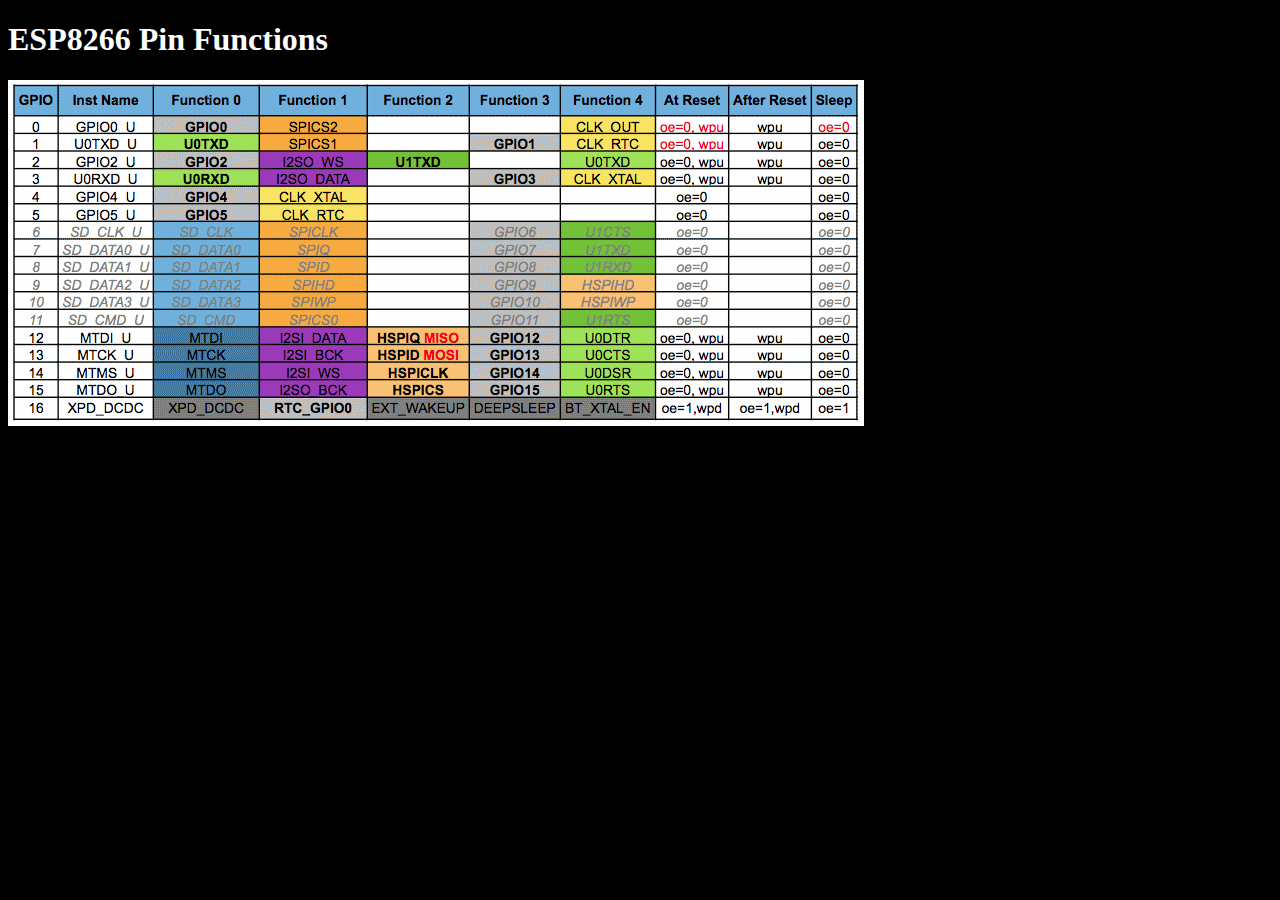
<file: FSBrowser2/data/index.htm>
<!DOCTYPE html>
<html>
<head>
  <meta http-equiv="Content-type" content="text/html; charset=utf-8">
  <title>ESP Index</title>
  <style>
    body {
      background-color:black;
      color:white;
    }
  </style>
  <script type="text/javascript">
    function onBodyLoad(){
      console.log("we are loaded!!");
    }
  </script>
</head>
<body id="index" onload="onBodyLoad()">
  <h1>ESP8266 Pin Functions</h1>
<img src="pins.png" />
</body>
</html>
</file>
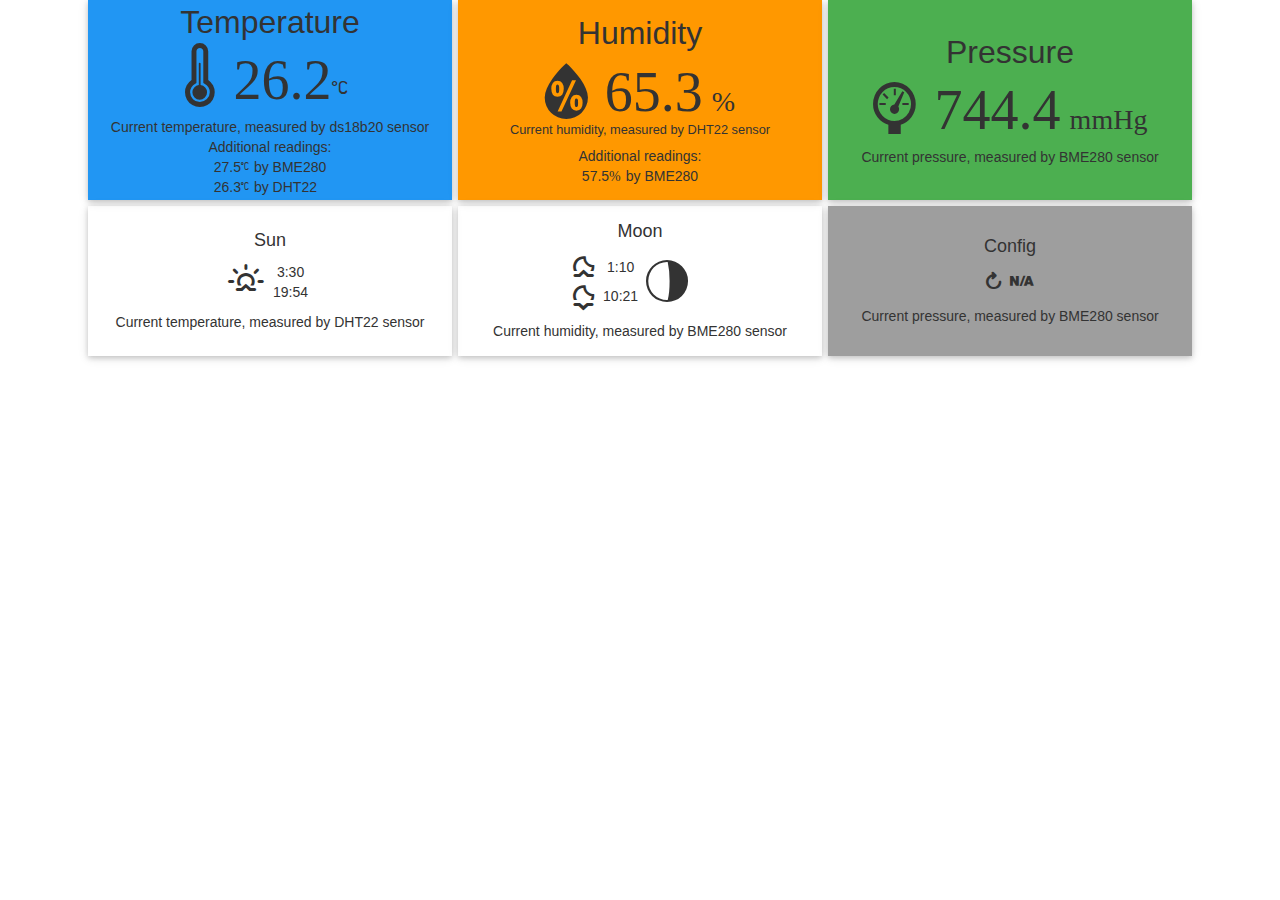
<file: Webserver_SPIFFS_test/data/index.html>
<!DOCTYPE html>
<html>
    <head>
        <title>WeatherStation</title>
        <meta charset="utf-8">
        <meta name="viewport" content="width=device-width, initial-scale=1, maximum-scale=1"/>
        <link rel="stylesheet" href="css/bootstrap.min.css">
        <link rel="stylesheet" href="css/responsive-tiles.css?1221">
        <link rel="stylesheet" href="css/weather-icons.min.css?aaa1121">
        <script>
        function replacePlaceholders()
        {
            document.getElementById('BMP').innerHTML="744.4";
            document.getElementById('BMT').innerHTML="27.5";
            document.getElementById('BMH').innerHTML="57.5";
            document.getElementById('Temp').innerHTML="26.3";
            document.getElementById('Hum').innerHTML="65.3";
            document.getElementById('OW1').innerHTML="26.2";
            document.getElementById('OBJ').innerHTML="-5.1";
            document.getElementById('AMB').innerHTML="27.6";
            document.getElementById('RT').innerHTML="112332";
        }
        </script>
    </head>
    <body onload="replacePlaceholders()">
        <div class="container">
          <section class="cms-boxes">
            <div class="container-fluid">
            
              <div class="row">
              
                <div class="col-md-4 cms-boxes-outer">
                  <div class="cms-boxes-items cms-temp">
                    <div class="boxes-align">
                      <div class="small-box">
                        <h2>Temperature</h2>
                        <i class="wi wi-thermometer wi-4x">&nbsp;</i><i class="wi wi-4x" id="OW1">24</i><i class="wi wi-celsius wi-2x">&nbsp;</i>
                        <p>Current temperature, measured by ds18b20 sensor</p>
                        Additional readings:
                        <table class="tcenter"  cellspacing="0" border="0" cellpadding="0" align="center">
                        <tr><td><span id="BMT">24.1</span><i class="wi wi-celsius">&nbsp;</i></td><td class="tdcomment">by BME280</td>
                        </tr>
                        <tr><td><span id="Temp">25.2</span><i class="wi wi-celsius">&nbsp;</i></</td><td class="tdcomment">by DHT22</td>
                        </tr>
                        </table>
                      </div>
                    </div>
                  </div>
                </div>
                <div class="col-md-4 cms-boxes-outer">
                  <div class="cms-boxes-items cms-humidity">
                    <div class="boxes-align">
                      <div class="small-box">
                        <h2>Humidity</h2>
                        <i class="wi wi-humidity wi-4x">&nbsp;</i><i class="wi wi-4x" id="Hum">59.2</i><i class="wi wi-2x">&nbsp;%</i>
                        <h6><small>Current humidity, measured by DHT22 sensor</small></h6>
                        Additional readings:
                        <table class="tcenter"  cellspacing="0" border="0" cellpadding="0" align="center">
                        <tr><td><span id="BMH">54.1</span><i class="wi">%&nbsp;</i></td><td class="tdcomment">by BME280</td>
                        </tr>
                        </table>
                      </div>
                    </div>
                  </div>
                </div>
                <div class="col-md-4 cms-boxes-outer">
                  <div class="cms-boxes-items cms-pressure">
                    <div class="boxes-align">
                      <div class="small-box">
                        <h2>Pressure</h2>
                        <i class="wi wi-barometer wi-4x">&nbsp;</i><i class="wi wi-4x" id="BMP">744</i><i class="wi wi-2x">&nbsp;mmHg</i>
                        <p>Current pressure, measured by BME280 sensor</p>
                      </div>
                    </div>
                  </div>
                </div>
              
              </div>
              
              <div class="row">
                <div class="col-md-4 cms-boxes-outersmall">
                  <div class="cms-boxes-items cms-astro">
                    <div class="boxes-align">
                      <div class="small-box">
                        <h2>Sun</h2>
                        <table class="tcenter"  cellspacing="0" border="0" cellpadding="0" align="center">
                        <tr><td rowspan=2>
                            <i class="wi wi-sunrise wi-2x">&nbsp;</i>
                        </td>
                        <td>3:30&nbsp;</td><td class="tdcomment"></td>
                        </tr>
                        <tr><td>19:54&nbsp;</i></</td><td class="tdcomment"></td>
                        </tr>
                        </table>
                        <p>Current temperature, measured by DHT22 sensor</p>
                        
                      </div>
                    </div>
                  </div>
                </div>
                <div class="col-md-4 cms-boxes-outersmall">
                  <div class="cms-boxes-items cms-moon">
                    <div class="boxes-align">
                      <div class="small-box">
                        <h2>Moon</h2>
                        <table class="tcenter"  cellspacing="0" border="0" cellpadding="0" align="center">
                        <tr><td><i class="wi wi-moonrise wi-2x">&nbsp;</i></td>
                        <td>1:10&nbsp;</td>
                        <td rowspan=2>&nbsp;<i class="wi wi-moon-alt-waning-gibbous-6 wi-4x">&nbsp;</i></td>
                        </tr>
                        <tr><td><i class="wi wi-moonset wi-2x">&nbsp;</i></td>
                        <td>10:21&nbsp;</td>
                        </tr>
                        </table>
                        <p>Current humidity, measured by BME280 sensor</p>
                      </div>
                    </div>
                  </div>
                </div>
                <div class="col-md-4 cms-boxes-outersmall">
                  <div class="cms-boxes-items cms-misc">
                    <div class="boxes-align">
                      <div class="small-box">
                        <h2>Config</h2>
                        <i class="wi wi-refresh wi-2x">&nbsp;<span class="wi wi-na normal-color"></span></i>
                        <p>Current pressure, measured by BME280 sensor</p>
                      </div>
                    </div>
                  </div>
                </div>
                            


              </div>
            </div>
          </section>
        </div>
    </body>
 </html>
</file>
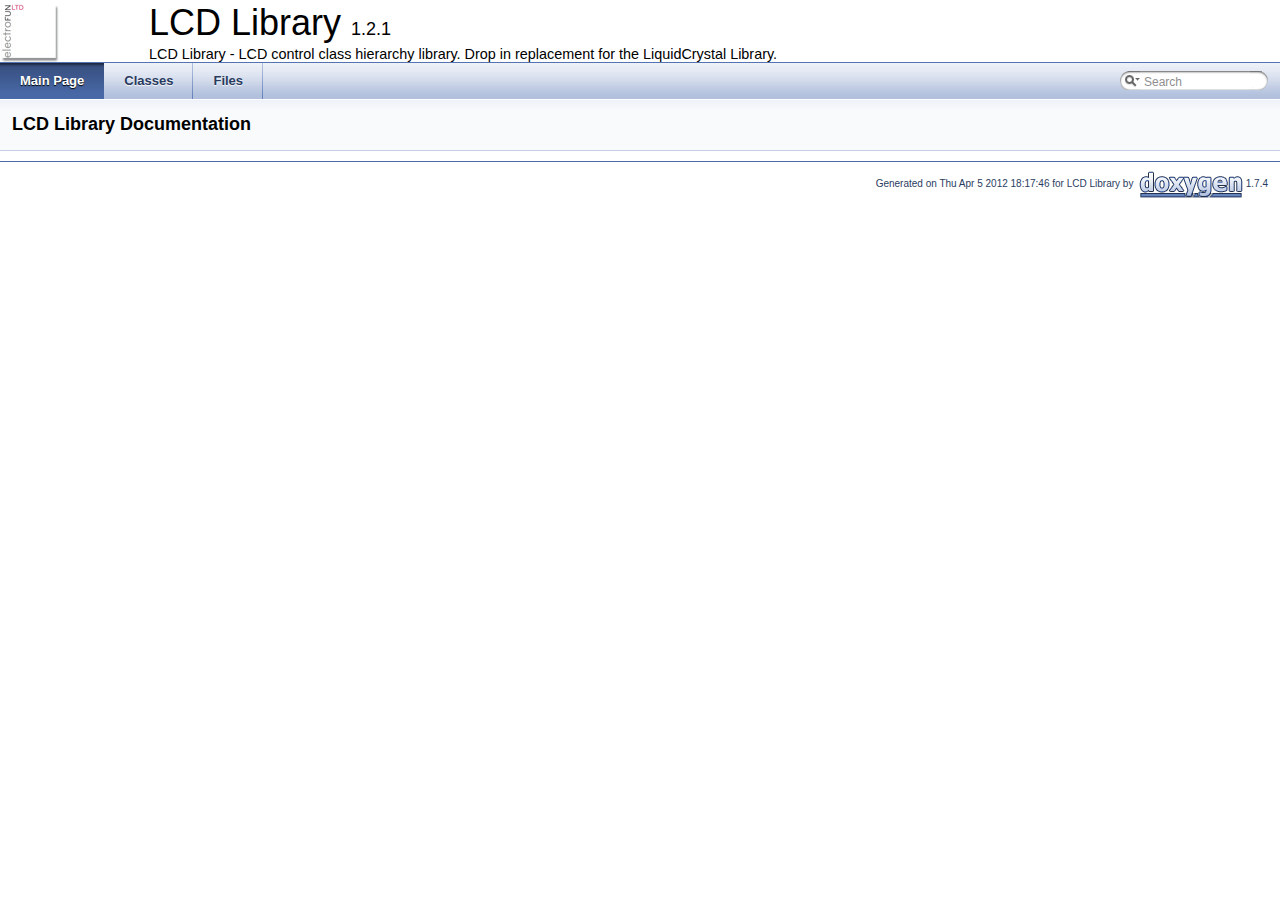
<file: libraries/LiquidCrystal/docs/html/index.html>
<!DOCTYPE html PUBLIC "-//W3C//DTD XHTML 1.0 Transitional//EN" "http://www.w3.org/TR/xhtml1/DTD/xhtml1-transitional.dtd">
<html xmlns="http://www.w3.org/1999/xhtml">
<head>
<meta http-equiv="Content-Type" content="text/xhtml;charset=UTF-8"/>
<title>LCD Library: Main Page</title>
<link href="tabs.css" rel="stylesheet" type="text/css"/>
<link href="search/search.css" rel="stylesheet" type="text/css"/>
<script type="text/javascript" src="search/search.js"></script>
<link href="doxygen.css" rel="stylesheet" type="text/css"/>
</head>
<body onload='searchBox.OnSelectItem(0);'>
<!-- Generated by Doxygen 1.7.4 -->
<script type="text/javascript"><!--
var searchBox = new SearchBox("searchBox", "search",false,'Search');
--></script>
<div id="top">
<div id="titlearea">
<table cellspacing="0" cellpadding="0">
 <tbody>
 <tr style="height: 56px;">
  <td id="projectlogo"><img alt="Logo" src="logoGoogle.jpg"/></td>
  <td style="padding-left: 0.5em;">
   <div id="projectname">LCD Library&#160;<span id="projectnumber">1.2.1</span></div>
   <div id="projectbrief">LCD Library - LCD control class hierarchy library. Drop in replacement for the LiquidCrystal Library.</div>
  </td>
 </tr>
 </tbody>
</table>
</div>
  <div id="navrow1" class="tabs">
    <ul class="tablist">
      <li class="current"><a href="index.html"><span>Main&#160;Page</span></a></li>
      <li><a href="annotated.html"><span>Classes</span></a></li>
      <li><a href="files.html"><span>Files</span></a></li>
      <li id="searchli">
        <div id="MSearchBox" class="MSearchBoxInactive">
        <span class="left">
          <img id="MSearchSelect" src="search/mag_sel.png"
               onmouseover="return searchBox.OnSearchSelectShow()"
               onmouseout="return searchBox.OnSearchSelectHide()"
               alt=""/>
          <input type="text" id="MSearchField" value="Search" accesskey="S"
               onfocus="searchBox.OnSearchFieldFocus(true)" 
               onblur="searchBox.OnSearchFieldFocus(false)" 
               onkeyup="searchBox.OnSearchFieldChange(event)"/>
          </span><span class="right">
            <a id="MSearchClose" href="javascript:searchBox.CloseResultsWindow()"><img id="MSearchCloseImg" border="0" src="search/close.png" alt=""/></a>
          </span>
        </div>
      </li>
    </ul>
  </div>
</div>
<div class="header">
  <div class="headertitle">
<div class="title">LCD Library Documentation</div>  </div>
</div>
<div class="contents">
</div>
<!-- window showing the filter options -->
<div id="MSearchSelectWindow"
     onmouseover="return searchBox.OnSearchSelectShow()"
     onmouseout="return searchBox.OnSearchSelectHide()"
     onkeydown="return searchBox.OnSearchSelectKey(event)">
<a class="SelectItem" href="javascript:void(0)" onclick="searchBox.OnSelectItem(0)"><span class="SelectionMark">&#160;</span>All</a><a class="SelectItem" href="javascript:void(0)" onclick="searchBox.OnSelectItem(1)"><span class="SelectionMark">&#160;</span>Classes</a><a class="SelectItem" href="javascript:void(0)" onclick="searchBox.OnSelectItem(2)"><span class="SelectionMark">&#160;</span>Files</a><a class="SelectItem" href="javascript:void(0)" onclick="searchBox.OnSelectItem(3)"><span class="SelectionMark">&#160;</span>Functions</a><a class="SelectItem" href="javascript:void(0)" onclick="searchBox.OnSelectItem(4)"><span class="SelectionMark">&#160;</span>Variables</a><a class="SelectItem" href="javascript:void(0)" onclick="searchBox.OnSelectItem(5)"><span class="SelectionMark">&#160;</span>Typedefs</a><a class="SelectItem" href="javascript:void(0)" onclick="searchBox.OnSelectItem(6)"><span class="SelectionMark">&#160;</span>Enumerations</a><a class="SelectItem" href="javascript:void(0)" onclick="searchBox.OnSelectItem(7)"><span class="SelectionMark">&#160;</span>Enumerator</a><a class="SelectItem" href="javascript:void(0)" onclick="searchBox.OnSelectItem(8)"><span class="SelectionMark">&#160;</span>Defines</a></div>

<!-- iframe showing the search results (closed by default) -->
<div id="MSearchResultsWindow">
<iframe src="javascript:void(0)" frameborder="0" 
        name="MSearchResults" id="MSearchResults">
</iframe>
</div>

<hr class="footer"/><address class="footer"><small>Generated on Thu Apr 5 2012 18:17:46 for LCD Library by&#160;
<a href="http://www.doxygen.org/index.html">
<img class="footer" src="doxygen.png" alt="doxygen"/></a> 1.7.4 </small></address>
</body>
</html>
</file>
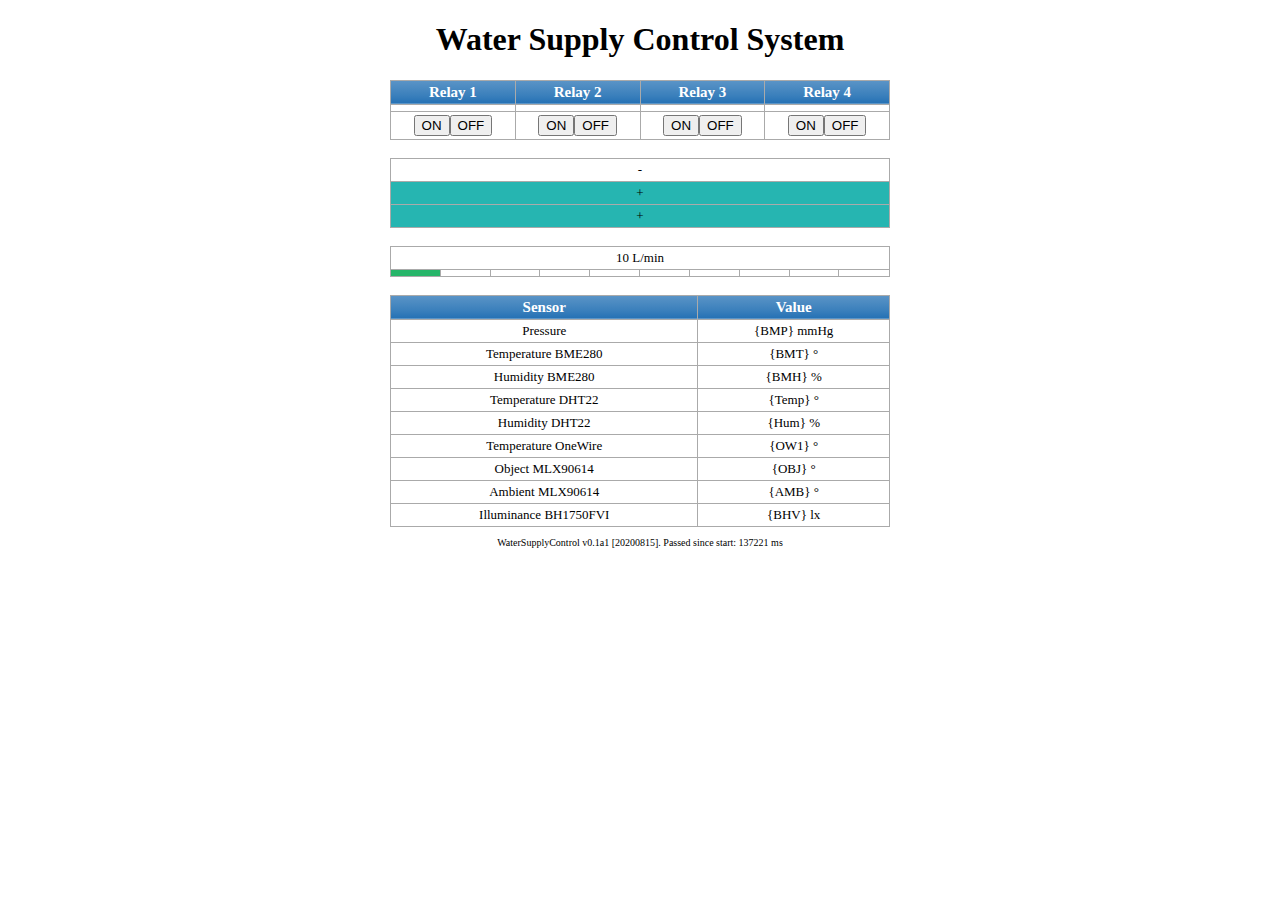
<file: WaterSupplyControl_alpha/relay.html>
<!DOCTYPE html><html><head>
<meta name="viewport" content="width=device-width, initial-scale=1">
<title>Water Supply Control System</title>
<style>table {  width: 100%;  max-width: 500px;  border: 1px solid #1C6EA4;  text-align: center;  border-collapse: collapse;  margin-left:auto;   margin-right:auto; }
table td, table th {  border: 1px solid #AAAAAA;  padding: 3px 2px; }table thead {  background: #2672B5;  background: -moz-linear-gradient(top, #5c95c7 0%, #3b80bc 66%, #2672B5 100%);   background: -webkit-linear-gradient(top, #5c95c7 0%, #3b80bc 66%, #2672B5 100%);   background: linear-gradient(to bottom, #5c95c7 0%, #3b80bc 66%, #2672B5 100%);  border-bottom: 1px solid #000000;  font-size: 15px;  font-weight: bold;  color: #FFFFFF; }table tbody td {  font-size: 13px; }.footer { font-size:10px }
</style>

<script>    
    window.setInterval("update()", 10000);    
    function update(){      
        var xhr=new XMLHttpRequest();      
        xhr.open("GET", "/json", true);
        xhr.onreadystatechange = function () {
            if (xhr.readyState != XMLHttpRequest.DONE || xhr.status != 200) return;        
            var getData = JSON.parse(xhr.responseText);        
            document.getElementById('RT').innerHTML=getData.RT;      
        };      
        xhr.send();    
    }  
    function relaysend(relaynum, status) {
        document.getElementById('relay'+relaynum).innerHTML=status;
        document.getElementById('relay'+relaynum).style.backgroundColor = (status == 'on'? '#26b569' :'#b5262b');
    }

    function waterflowdraw(waterflow) {
            
        document.getElementById('WFval').innerHTML=waterflow;
        var calcWF=waterflow/100*10;
        for (var i=1; i <= calcWF; i++) {
            document.getElementById('WF'+i).style.backgroundColor = '#26b569';    
        }
        for (var i=calcWF+1; i <= 10; i++) {
            document.getElementById('WF'+i).style.backgroundColor = '';    
        }
    }
    
</script>
</head>

<body style="text-align:center" onload="waterflowdraw(10)">
<h1>Water Supply Control System</h1>



<table>
    <thead>    
        <tr>
        <th>Relay 1</th><th>Relay 2</th><th>Relay 3</th><th>Relay 4</th>
        </tr>
    </thead>
    <tbody>      
      <tr>
        <td id="relay1"></td>
        <td id="relay2"></td>
        <td id="relay3"></td>
        <td id="relay4"></td>
      </tr>      
      <tr>
        <td><button onclick="relaysend(1,'on');">ON</button><button onclick="relaysend(1,'off');">OFF</button></td>
        <td><button onclick="relaysend(2,'on');">ON</button><button onclick="relaysend(2,'off');">OFF</button></td>
        <td><button onclick="relaysend(3,'on');">ON</button><button onclick="relaysend(3,'off');">OFF</button></td>
        <td><button onclick="relaysend(4,'on');">ON</button><button onclick="relaysend(4,'off');">OFF</button></td>
    </tbody>
</table>

<br>

<table>
    <tbody>      
      <tr>
        <td id="WS3">-</td>
      </tr>      
      <tr>
        <td id="WS2" style="background-color:#26b5b1">+</td>
      </tr>      
      <tr>
        <td id="WS1" style="background-color:#26b5b1">+</td>
      </tr>      
    </tbody>
</table>

<br>

<table>
    <tbody>      
      <tr>
        <td colspan=10><span id="WFval">10</span> L/min</td>
      </tr>
      <tr>
        <td id="WF1"></td>
        <td id="WF2"></td>
        <td id="WF3"></td>
        <td id="WF4"></td>
        <td id="WF5"></td>
        <td id="WF6"></td>
        <td id="WF7"></td>
        <td id="WF8"></td>
        <td id="WF9"></td>
        <td id="WF10"></td>
      </tr>      
    </tbody>
</table>

<br>

<table>
    <thead>    
        <tr><th>Sensor</th><th>Value</th></tr>
    </thead>
    <tbody>      
      <tr><td>Pressure</td><td><span id='BMP'>{BMP}</span> mmHg</td></tr>      
      <tr><td>Temperature BME280</td><td><span id='BMT'>{BMT}</span> &deg;</td></tr>      
      <tr><td>Humidity BME280</td><td><span id='BMH'>{BMH}</span> %</td></tr>
      <tr><td>Temperature DHT22</td><td><span id='Temp'>{Temp}</span> &deg;</td></tr>
      <tr><td>Humidity DHT22</td><td><span id='Hum'>{Hum}</span> %</td></tr>
      <tr><td>Temperature OneWire</td><td><span id='OW1'>{OW1}</span> &deg;</td></tr>
      <tr><td>Object MLX90614</td><td><span id='OBJ'>{OBJ}</span> &deg;</td></tr>
      <tr><td>Ambient MLX90614</td><td><span id='AMB'>{AMB}</span> &deg;</td></tr>
      <tr><td>Illuminance BH1750FVI</td><td><span id='BHV'>{BHV}</span> lx</td></tr>
    </tbody>
</table>


<p class='footer'>WaterSupplyControl v0.1a1 [20200815]. Passed since start: <span class='footer'><span id='RT'>137221</span> ms</p>
</body>
</html>
</file>
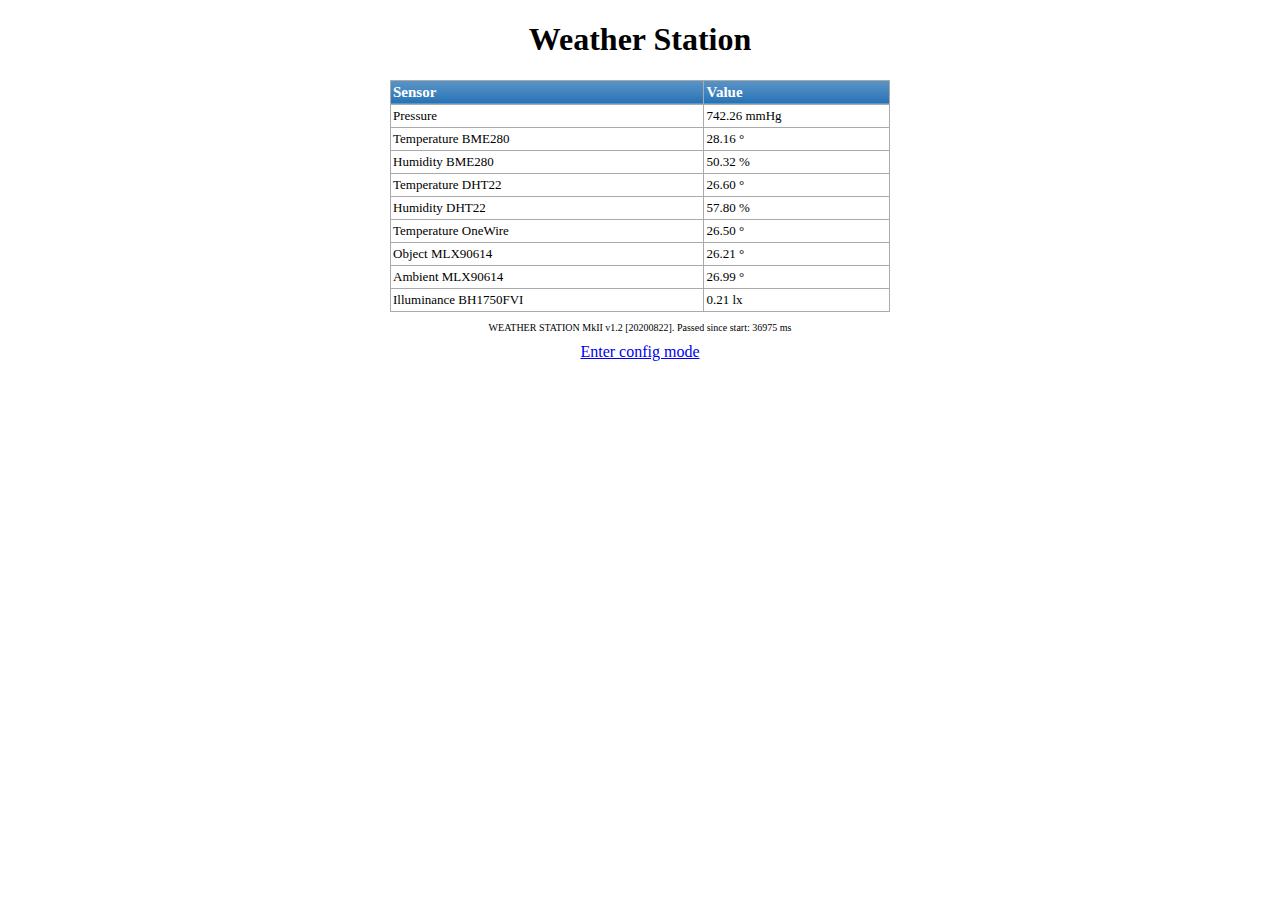
<file: WeatherStation2_webserver/main.html>
<!DOCTYPE html><html><head><meta name="viewport" content="width=device-width, initial-scale=1"><title>Weather Station</title>
<style>
table {  width: 100%;  max-width: 500px;  border: 1px solid #1C6EA4;  text-align: left;  border-collapse: collapse;  margin-left:auto;   margin-right:auto; }
table td, table th {  border: 1px solid #AAAAAA;  padding: 3px 2px; }table thead {  background: #2672B5;  background: -moz-linear-gradient(top, #5c95c7 0%, #3b80bc 66%, #2672B5 100%);   background: -webkit-linear-gradient(top, #5c95c7 0%, #3b80bc 66%, #2672B5 100%);   background: linear-gradient(to bottom, #5c95c7 0%, #3b80bc 66%, #2672B5 100%);  border-bottom: 1px solid #000000;  font-size: 15px;  font-weight: bold;  color: #FFFFFF; }table tbody td {  font-size: 13px; }.footer { font-size:10px }
</style>
<script>    
    window.setInterval("update()", 10000);    
    function update(){      
        var xhr=new XMLHttpRequest();      
        xhr.open("GET", "/json", true);      
        xhr.onreadystatechange = function () {        
            if (xhr.readyState != XMLHttpRequest.DONE || xhr.status != 200) 
                return;        
            var getData = JSON.parse(xhr.responseText);        
            document.getElementById('BMP').innerHTML=getData.BMP;        
            document.getElementById('BMT').innerHTML=getData.BMT;        
            document.getElementById('BMH').innerHTML=getData.BMH;        
            document.getElementById('Temp').innerHTML=getData.Temp;        
            document.getElementById('Hum').innerHTML=getData.Hum;        
            document.getElementById('OW1').innerHTML=getData.OW1;        
            document.getElementById('OBJ').innerHTML=getData.OBJ;        
            document.getElementById('AMB').innerHTML=getData.AMB;        
            document.getElementById('BHV').innerHTML=getData.BHV;        
            document.getElementById('RT').innerHTML=getData.RT;      
        };      
        xhr.send();    
    }
</script>
</head>
<body style="text-align:center">
<h1>Weather Station</h1>
<table>
<thead>    
    <tr><th>Sensor</th><th>Value</th></tr>    
</thead>
<tbody>      
    <tr><td>Pressure</td><td><span id='BMP'>742.26</span> mmHg</td></tr>      
    <tr><td>Temperature BME280</td><td><span id='BMT'>28.16</span> &deg;</td></tr>      
    <tr><td>Humidity BME280</td><td><span id='BMH'>50.32</span> %</td></tr>      
    <tr><td>Temperature DHT22</td><td><span id='Temp'>26.60</span> &deg;</td></tr>      
    <tr><td>Humidity DHT22</td><td><span id='Hum'>57.80</span> %</td></tr>      
    <tr><td>Temperature OneWire</td><td><span id='OW1'>26.50</span> &deg;</td></tr>      
    <tr><td>Object MLX90614</td><td><span id='OBJ'>26.21</span> &deg;</td></tr>      
    <tr><td>Ambient MLX90614</td><td><span id='AMB'>26.99</span> &deg;</td></tr>      
    <tr><td>Illuminance BH1750FVI</td><td><span id='BHV'>0.21</span> lx</td></tr>    
</tbody>
</table>
<p class='footer'>WEATHER STATION MkII v1.2 [20200822]. Passed since start: <span class='footer'><span id='RT'>36975</span> ms</p><a href='/configmode' onclick="return confirm('Station would stop gathering data and will enter config mode. Are you sure? If Yes connect by WiFi to AP [WeatherStation] to change configuration')">Enter config mode</a></body></html>
</file>
<file: Webserver_SPIFFS_test/data/css/responsive-tiles.css>
body{font-family:"Helvetica Neue",Helvetica,Arial,sans-serif;font-size:14px;line-height:1.42857143;color:#333;background-color:#fff}
h2,.h3,h1,.h2,h3{margin-top:0px;margin-bottom:10px}
.h6 .small {color: #333}
section.cms-boxes .cms-boxes-outer, section.cms-boxes .cms-boxes-outersmall {
    text-align: left;
    margin-bottom: 6px;
    padding: 0 3px;
}
section.cms-boxes .cms-boxes-outer .cms-boxes-items{
    height: 200px;
    display: table;
    width: 100%;
}
section.cms-boxes .cms-boxes-outersmall .cms-boxes-items{
    height: 150px;
    display: table;
    width: 100%;
}
section.cms-boxes .cms-boxes-outersmall h2{
    font-size:18px
}
section.cms-boxes .boxes-align {
    display: table-cell;
    vertical-align: middle;
}
section.cms-boxes .small-box, section.cms-boxes .large-box, section.cms-boxes .verysmall-box, .small-box {
    max-width: 350px;
    margin: 0 auto;
    text-align: center;
}

section.cms-boxes .cms-boxes-items:hover {
  opacity: .2;
  cursor: pointer;
}

section.cms-boxes .cms-boxes-items{
    box-shadow:0 2px 5px 0 rgba(0,0,0,0.16), 0 2px 10px 0 rgba(0,0,0,0.12);
}



section.cms-boxes .cms-boxes-items h3 {
    font-size: 35px;
    color: #fff;
    font-weight: 400;
    line-height: 37px;
    text-align: center;
    margin: 20px 0 10px;
    text-transform: uppercase;
}
section.cms-boxes .cms-boxes-outer .cms-boxes-items p, section.cms-boxes .cms-boxes-outersmall .cms-boxes-items p{
    sscolor: #fff;
    margin-top:10px;margin-bottom:00px
}

section.cms-boxes .cms-temp {
    background-color: #2196F3; /*blue*/
    background-size: cover;
}
section.cms-boxes .cms-humidity {
    background-color: #ff9800;  /*Orange*/
}
section.cms-boxes .cms-pressure {
    background: #4CAF50;    /*green*/
}
section.cms-boxes .cms-misc {
    background: #9e9e9e;    /*green*/
}
/*
red #f44336
green #4CAF50
blue #2196F3
yellow #ffeb3b
Grey #9e9e9e
Indigo #3f51b5
Orange #ff9800
Teal 009688
Cyan 00bcd4
*/

/* section.cms-boxes .cms-pressure .wi{
    color: #ff0000;
}
 */
.amber-text{
    color: #ffff00;    
}
.normal-color{
 color: #333;
}
.table .tcenter { 
    margin-left:auto; 
    margin-right:auto;

}
.tdspace{ width: 30%}
.tdcomment{ text-align: left;}
</file>
<file: libraries/LiquidCrystal/docs/html/tabs.css>
.tabs, .tabs2, .tabs3 {
    background-image: url('tab_b.png');
    width: 100%;
    z-index: 101;
    font-size: 13px;
}

.tabs2 {
    font-size: 10px;
}
.tabs3 {
    font-size: 9px;
}

.tablist {
    margin: 0;
    padding: 0;
    display: table;
}

.tablist li {
    float: left;
    display: table-cell;
    background-image: url('tab_b.png');
    line-height: 36px;
    list-style: none;
}

.tablist a {
    display: block;
    padding: 0 20px;
    font-weight: bold;
    background-image:url('tab_s.png');
    background-repeat:no-repeat;
    background-position:right;
    color: #283A5D;
    text-shadow: 0px 1px 1px rgba(255, 255, 255, 0.9);
    text-decoration: none;
    outline: none;
}

.tabs3 .tablist a {
    padding: 0 10px;
}

.tablist a:hover {
    background-image: url('tab_h.png');
    background-repeat:repeat-x;
    color: #fff;
    text-shadow: 0px 1px 1px rgba(0, 0, 0, 1.0);
    text-decoration: none;
}

.tablist li.current a {
    background-image: url('tab_a.png');
    background-repeat:repeat-x;
    color: #fff;
    text-shadow: 0px 1px 1px rgba(0, 0, 0, 1.0);
}
</file>
<file: libraries/LiquidCrystal/docs/html/search/search.css>
/*---------------- Search Box */

#FSearchBox {
    float: left;
}

#searchli {
    float: right;
    display: block;
    width: 170px;
    height: 36px;
}

#MSearchBox {
    white-space : nowrap;
    position: absolute;
    float: none;
    display: inline;
    margin-top: 8px;
    right: 0px;
    width: 170px;
    z-index: 102;
}

#MSearchBox .left
{
    display:block;
    position:absolute;
    left:10px;
    width:20px;
    height:19px;
    background:url('search_l.png') no-repeat;
    background-position:right;
}

#MSearchSelect {
    display:block;
    position:absolute;
    width:20px;
    height:19px;
}

.left #MSearchSelect {
    left:4px;
}

.right #MSearchSelect {
    right:5px;
}

#MSearchField {
    display:block;
    position:absolute;
    height:19px;
    background:url('search_m.png') repeat-x;
    border:none;
    width:116px;
    margin-left:20px;
    padding-left:4px;
    color: #909090;
    outline: none;
    font: 9pt Arial, Verdana, sans-serif;
}

#FSearchBox #MSearchField {
    margin-left:15px;
}

#MSearchBox .right {
    display:block;
    position:absolute;
    right:10px;
    top:0px;
    width:20px;
    height:19px;
    background:url('search_r.png') no-repeat;
    background-position:left;
}

#MSearchClose {
    display: none;
    position: absolute;
    top: 4px;
    background : none;
    border: none;
    margin: 0px 4px 0px 0px;
    padding: 0px 0px;
    outline: none;
}

.left #MSearchClose {
    left: 6px;
}

.right #MSearchClose {
    right: 2px;
}

.MSearchBoxActive #MSearchField {
    color: #000000;
}

/*---------------- Search filter selection */

#MSearchSelectWindow {
    display: none;
    position: absolute;
    left: 0; top: 0;
    border: 1px solid #90A5CE;
    background-color: #F9FAFC;
    z-index: 1;
    padding-top: 4px;
    padding-bottom: 4px;
    -moz-border-radius: 4px;
    -webkit-border-top-left-radius: 4px;
    -webkit-border-top-right-radius: 4px;
    -webkit-border-bottom-left-radius: 4px;
    -webkit-border-bottom-right-radius: 4px;
    -webkit-box-shadow: 5px 5px 5px rgba(0, 0, 0, 0.15);
}

.SelectItem {
    font: 8pt Arial, Verdana, sans-serif;
    padding-left:  2px;
    padding-right: 12px;
    border: 0px;
}

span.SelectionMark {
    margin-right: 4px;
    font-family: monospace;
    outline-style: none;
    text-decoration: none;
}

a.SelectItem {
    display: block;
    outline-style: none;
    color: #000000; 
    text-decoration: none;
    padding-left:   6px;
    padding-right: 12px;
}

a.SelectItem:focus,
a.SelectItem:active {
    color: #000000; 
    outline-style: none;
    text-decoration: none;
}

a.SelectItem:hover {
    color: #FFFFFF;
    background-color: #3D578C;
    outline-style: none;
    text-decoration: none;
    cursor: pointer;
    display: block;
}

/*---------------- Search results window */

iframe#MSearchResults {
    width: 60ex;
    height: 15em;
}

#MSearchResultsWindow {
    display: none;
    position: absolute;
    left: 0; top: 0;
    border: 1px solid #000;
    background-color: #EEF1F7;
}

/* ----------------------------------- */


#SRIndex {
    clear:both; 
    padding-bottom: 15px;
}

.SREntry {
    font-size: 10pt;
    padding-left: 1ex;
}

.SRPage .SREntry {
    font-size: 8pt;
    padding: 1px 5px;
}

body.SRPage {
    margin: 5px 2px;
}

.SRChildren {
    padding-left: 3ex; padding-bottom: .5em 
}

.SRPage .SRChildren {
    display: none;
}

.SRSymbol {
    font-weight: bold; 
    color: #425E97;
    font-family: Arial, Verdana, sans-serif;
    text-decoration: none;
    outline: none;
}

a.SRScope {
    display: block;
    color: #425E97; 
    font-family: Arial, Verdana, sans-serif;
    text-decoration: none;
    outline: none;
}

a.SRSymbol:focus, a.SRSymbol:active,
a.SRScope:focus, a.SRScope:active {
    text-decoration: underline;
}

.SRPage .SRStatus {
    padding: 2px 5px;
    font-size: 8pt;
    font-style: italic;
}

.SRResult {
    display: none;
}

DIV.searchresults {
    margin-left: 10px;
    margin-right: 10px;
}
</file>
<file: libraries/LiquidCrystal/docs/html/doxygen.css>
/* The standard CSS for doxygen */

body, table, div, p, dl {
	font-family: Lucida Grande, Verdana, Geneva, Arial, sans-serif;
	font-size: 12px;
}

/* @group Heading Levels */

h1 {
	font-size: 150%;
}

.title {
	font-size: 150%;
	font-weight: bold;
	margin: 10px 2px;
}

h2 {
	font-size: 120%;
}

h3 {
	font-size: 100%;
}

dt {
	font-weight: bold;
}

div.multicol {
	-moz-column-gap: 1em;
	-webkit-column-gap: 1em;
	-moz-column-count: 3;
	-webkit-column-count: 3;
}

p.startli, p.startdd, p.starttd {
	margin-top: 2px;
}

p.endli {
	margin-bottom: 0px;
}

p.enddd {
	margin-bottom: 4px;
}

p.endtd {
	margin-bottom: 2px;
}

/* @end */

caption {
	font-weight: bold;
}

span.legend {
        font-size: 70%;
        text-align: center;
}

h3.version {
        font-size: 90%;
        text-align: center;
}

div.qindex, div.navtab{
	background-color: #EBEFF6;
	border: 1px solid #A3B4D7;
	text-align: center;
	margin: 2px;
	padding: 2px;
}

div.qindex, div.navpath {
	width: 100%;
	line-height: 140%;
}

div.navtab {
	margin-right: 15px;
}

/* @group Link Styling */

a {
	color: #3D578C;
	font-weight: normal;
	text-decoration: none;
}

.contents a:visited {
	color: #4665A2;
}

a:hover {
	text-decoration: underline;
}

a.qindex {
	font-weight: bold;
}

a.qindexHL {
	font-weight: bold;
	background-color: #9CAFD4;
	color: #ffffff;
	border: 1px double #869DCA;
}

.contents a.qindexHL:visited {
        color: #ffffff;
}

a.el {
	font-weight: bold;
}

a.elRef {
}

a.code {
	color: #4665A2;
}

a.codeRef {
	color: #4665A2;
}

/* @end */

dl.el {
	margin-left: -1cm;
}

.fragment {
	font-family: monospace, fixed;
	font-size: 105%;
}

pre.fragment {
	border: 1px solid #C4CFE5;
	background-color: #FBFCFD;
	padding: 4px 6px;
	margin: 4px 8px 4px 2px;
	overflow: auto;
	word-wrap: break-word;
	font-size:  9pt;
	line-height: 125%;
}

div.ah {
	background-color: black;
	font-weight: bold;
	color: #ffffff;
	margin-bottom: 3px;
	margin-top: 3px;
	padding: 0.2em;
	border: solid thin #333;
	border-radius: 0.5em;
	-webkit-border-radius: .5em;
	-moz-border-radius: .5em;
	box-shadow: 2px 2px 3px #999;
	-webkit-box-shadow: 2px 2px 3px #999;
	-moz-box-shadow: rgba(0, 0, 0, 0.15) 2px 2px 2px;
	background-image: -webkit-gradient(linear, left top, left bottom, from(#eee), to(#000),color-stop(0.3, #444));
	background-image: -moz-linear-gradient(center top, #eee 0%, #444 40%, #000);
}

div.groupHeader {
	margin-left: 16px;
	margin-top: 12px;
	font-weight: bold;
}

div.groupText {
	margin-left: 16px;
	font-style: italic;
}

body {
	background: white;
	color: black;
        margin: 0;
}

div.contents {
	margin-top: 10px;
	margin-left: 10px;
	margin-right: 5px;
}

td.indexkey {
	background-color: #EBEFF6;
	font-weight: bold;
	border: 1px solid #C4CFE5;
	margin: 2px 0px 2px 0;
	padding: 2px 10px;
}

td.indexvalue {
	background-color: #EBEFF6;
	border: 1px solid #C4CFE5;
	padding: 2px 10px;
	margin: 2px 0px;
}

tr.memlist {
	background-color: #EEF1F7;
}

p.formulaDsp {
	text-align: center;
}

img.formulaDsp {
	
}

img.formulaInl {
	vertical-align: middle;
}

div.center {
	text-align: center;
        margin-top: 0px;
        margin-bottom: 0px;
        padding: 0px;
}

div.center img {
	border: 0px;
}

address.footer {
	text-align: right;
	padding-right: 12px;
}

img.footer {
	border: 0px;
	vertical-align: middle;
}

/* @group Code Colorization */

span.keyword {
	color: #008000
}

span.keywordtype {
	color: #604020
}

span.keywordflow {
	color: #e08000
}

span.comment {
	color: #800000
}

span.preprocessor {
	color: #806020
}

span.stringliteral {
	color: #002080
}

span.charliteral {
	color: #008080
}

span.vhdldigit { 
	color: #ff00ff 
}

span.vhdlchar { 
	color: #000000 
}

span.vhdlkeyword { 
	color: #700070 
}

span.vhdllogic { 
	color: #ff0000 
}

/* @end */

/*
.search {
	color: #003399;
	font-weight: bold;
}

form.search {
	margin-bottom: 0px;
	margin-top: 0px;
}

input.search {
	font-size: 75%;
	color: #000080;
	font-weight: normal;
	background-color: #e8eef2;
}
*/

td.tiny {
	font-size: 75%;
}

.dirtab {
	padding: 4px;
	border-collapse: collapse;
	border: 1px solid #A3B4D7;
}

th.dirtab {
	background: #EBEFF6;
	font-weight: bold;
}

hr {
	height: 0px;
	border: none;
	border-top: 1px solid #4A6AAA;
}

hr.footer {
	height: 1px;
}

/* @group Member Descriptions */

table.memberdecls {
	border-spacing: 0px;
	padding: 0px;
}

.mdescLeft, .mdescRight,
.memItemLeft, .memItemRight,
.memTemplItemLeft, .memTemplItemRight, .memTemplParams {
	background-color: #F9FAFC;
	border: none;
	margin: 4px;
	padding: 1px 0 0 8px;
}

.mdescLeft, .mdescRight {
	padding: 0px 8px 4px 8px;
	color: #555;
}

.memItemLeft, .memItemRight, .memTemplParams {
	border-top: 1px solid #C4CFE5;
}

.memItemLeft, .memTemplItemLeft {
        white-space: nowrap;
}

.memItemRight {
	width: 100%;
}

.memTemplParams {
	color: #4665A2;
        white-space: nowrap;
}

/* @end */

/* @group Member Details */

/* Styles for detailed member documentation */

.memtemplate {
	font-size: 80%;
	color: #4665A2;
	font-weight: normal;
	margin-left: 9px;
}

.memnav {
	background-color: #EBEFF6;
	border: 1px solid #A3B4D7;
	text-align: center;
	margin: 2px;
	margin-right: 15px;
	padding: 2px;
}

.mempage {
	width: 100%;
}

.memitem {
	padding: 0;
	margin-bottom: 10px;
	margin-right: 5px;
}

.memname {
        white-space: nowrap;
        font-weight: bold;
        margin-left: 6px;
}

.memproto {
        border-top: 1px solid #A8B8D9;
        border-left: 1px solid #A8B8D9;
        border-right: 1px solid #A8B8D9;
        padding: 6px 0px 6px 0px;
        color: #253555;
        font-weight: bold;
        text-shadow: 0px 1px 1px rgba(255, 255, 255, 0.9);
        /* opera specific markup */
        box-shadow: 5px 5px 5px rgba(0, 0, 0, 0.15);
        border-top-right-radius: 8px;
        border-top-left-radius: 8px;
        /* firefox specific markup */
        -moz-box-shadow: rgba(0, 0, 0, 0.15) 5px 5px 5px;
        -moz-border-radius-topright: 8px;
        -moz-border-radius-topleft: 8px;
        /* webkit specific markup */
        -webkit-box-shadow: 5px 5px 5px rgba(0, 0, 0, 0.15);
        -webkit-border-top-right-radius: 8px;
        -webkit-border-top-left-radius: 8px;
        background-image:url('nav_f.png');
        background-repeat:repeat-x;
        background-color: #E2E8F2;

}

.memdoc {
        border-bottom: 1px solid #A8B8D9;      
        border-left: 1px solid #A8B8D9;      
        border-right: 1px solid #A8B8D9; 
        padding: 2px 5px;
        background-color: #FBFCFD;
        border-top-width: 0;
        /* opera specific markup */
        border-bottom-left-radius: 8px;
        border-bottom-right-radius: 8px;
        box-shadow: 5px 5px 5px rgba(0, 0, 0, 0.15);
        /* firefox specific markup */
        -moz-border-radius-bottomleft: 8px;
        -moz-border-radius-bottomright: 8px;
        -moz-box-shadow: rgba(0, 0, 0, 0.15) 5px 5px 5px;
        background-image: -moz-linear-gradient(center top, #FFFFFF 0%, #FFFFFF 60%, #F7F8FB 95%, #EEF1F7);
        /* webkit specific markup */
        -webkit-border-bottom-left-radius: 8px;
        -webkit-border-bottom-right-radius: 8px;
        -webkit-box-shadow: 5px 5px 5px rgba(0, 0, 0, 0.15);
        background-image: -webkit-gradient(linear,center top,center bottom,from(#FFFFFF), color-stop(0.6,#FFFFFF), color-stop(0.60,#FFFFFF), color-stop(0.95,#F7F8FB), to(#EEF1F7));
}

.paramkey {
	text-align: right;
}

.paramtype {
	white-space: nowrap;
}

.paramname {
	color: #602020;
	white-space: nowrap;
}
.paramname em {
	font-style: normal;
}

.params, .retval, .exception, .tparams {
        border-spacing: 6px 2px;
}       

.params .paramname, .retval .paramname {
        font-weight: bold;
        vertical-align: top;
}
        
.params .paramtype {
        font-style: italic;
        vertical-align: top;
}       
        
.params .paramdir {
        font-family: "courier new",courier,monospace;
        vertical-align: top;
}




/* @end */

/* @group Directory (tree) */

/* for the tree view */

.ftvtree {
	font-family: sans-serif;
	margin: 0px;
}

/* these are for tree view when used as main index */

.directory {
	font-size: 9pt;
	font-weight: bold;
	margin: 5px;
}

.directory h3 {
	margin: 0px;
	margin-top: 1em;
	font-size: 11pt;
}

/*
The following two styles can be used to replace the root node title
with an image of your choice.  Simply uncomment the next two styles,
specify the name of your image and be sure to set 'height' to the
proper pixel height of your image.
*/

/*
.directory h3.swap {
	height: 61px;
	background-repeat: no-repeat;
	background-image: url("yourimage.gif");
}
.directory h3.swap span {
	display: none;
}
*/

.directory > h3 {
	margin-top: 0;
}

.directory p {
	margin: 0px;
	white-space: nowrap;
}

.directory div {
	display: none;
	margin: 0px;
}

.directory img {
	vertical-align: -30%;
}

/* these are for tree view when not used as main index */

.directory-alt {
	font-size: 100%;
	font-weight: bold;
}

.directory-alt h3 {
	margin: 0px;
	margin-top: 1em;
	font-size: 11pt;
}

.directory-alt > h3 {
	margin-top: 0;
}

.directory-alt p {
	margin: 0px;
	white-space: nowrap;
}

.directory-alt div {
	display: none;
	margin: 0px;
}

.directory-alt img {
	vertical-align: -30%;
}

/* @end */

div.dynheader {
        margin-top: 8px;
}

address {
	font-style: normal;
	color: #2A3D61;
}

table.doxtable {
	border-collapse:collapse;
}

table.doxtable td, table.doxtable th {
	border: 1px solid #2D4068;
	padding: 3px 7px 2px;
}

table.doxtable th {
	background-color: #374F7F;
	color: #FFFFFF;
	font-size: 110%;
	padding-bottom: 4px;
	padding-top: 5px;
	text-align:left;
}

.tabsearch {
	top: 0px;
	left: 10px;
	height: 36px;
	background-image: url('tab_b.png');
	z-index: 101;
	overflow: hidden;
	font-size: 13px;
}

.navpath ul
{
	font-size: 11px;
	background-image:url('tab_b.png');
	background-repeat:repeat-x;
	height:30px;
	line-height:30px;
	color:#8AA0CC;
	border:solid 1px #C2CDE4;
	overflow:hidden;
	margin:0px;
	padding:0px;
}

.navpath li
{
	list-style-type:none;
	float:left;
	padding-left:10px;
	padding-right:15px;
	background-image:url('bc_s.png');
	background-repeat:no-repeat;
	background-position:right;
	color:#364D7C;
}

.navpath li.navelem a
{
	height:32px;
	display:block;
	text-decoration: none;
	outline: none;
}

.navpath li.navelem a:hover
{
	color:#6884BD;
}

.navpath li.footer
{
        list-style-type:none;
        float:right;
        padding-left:10px;
        padding-right:15px;
        background-image:none;
        background-repeat:no-repeat;
        background-position:right;
        color:#364D7C;
        font-size: 8pt;
}


div.summary
{
	float: right;
	font-size: 8pt;
	padding-right: 5px;
	width: 50%;
	text-align: right;
}       

div.summary a
{
	white-space: nowrap;
}

div.ingroups
{
	font-size: 8pt;
	padding-left: 5px;
	width: 50%;
	text-align: left;
}

div.ingroups a
{
	white-space: nowrap;
}

div.header
{
        background-image:url('nav_h.png');
        background-repeat:repeat-x;
	background-color: #F9FAFC;
	margin:  0px;
	border-bottom: 1px solid #C4CFE5;
}

div.headertitle
{
	padding: 5px 5px 5px 10px;
}

dl
{
        padding: 0 0 0 10px;
}

dl.note, dl.warning, dl.attention, dl.pre, dl.post, dl.invariant, dl.deprecated, dl.todo, dl.test, dl.bug
{
        border-left:4px solid;
        padding: 0 0 0 6px;
}

dl.note
{
        border-color: #D0C000;
}

dl.warning, dl.attention
{
        border-color: #FF0000;
}

dl.pre, dl.post, dl.invariant
{
        border-color: #00D000;
}

dl.deprecated
{
        border-color: #505050;
}

dl.todo
{
        border-color: #00C0E0;
}

dl.test
{
        border-color: #3030E0;
}

dl.bug
{
        border-color: #C08050;
}

#projectlogo
{
	text-align: center;
	vertical-align: bottom;
	border-collapse: separate;
}
 
#projectlogo img
{ 
	border: 0px none;
}
 
#projectname
{
	font: 300% Tahoma, Arial,sans-serif;
	margin: 0px;
	padding: 2px 0px;
}
    
#projectbrief
{
	font: 120% Tahoma, Arial,sans-serif;
	margin: 0px;
	padding: 0px;
}

#projectnumber
{
	font: 50% Tahoma, Arial,sans-serif;
	margin: 0px;
	padding: 0px;
}

#titlearea
{
	padding: 0px;
	margin: 0px;
	width: 100%;
	border-bottom: 1px solid #5373B4;
}

.image
{
        text-align: center;
}

.dotgraph
{
        text-align: center;
}

.mscgraph
{
        text-align: center;
}

.caption
{
	font-weight: bold;
}
</file>
<file: Webserver_SPIFFS_test/data/css/weather-icons.min.css>
/*!
 *  Weather Icons 2.0
 *  Updated August 1, 2015
 *  Weather themed icons for Bootstrap
 *  Author - Erik Flowers - erik@helloerik.com
 *  Email: erik@helloerik.com
 *  Twitter: http://twitter.com/Erik_UX
 *  ------------------------------------------------------------------------------
 *  Maintained at http://erikflowers.github.io/weather-icons
 *
 *  License
 *  ------------------------------------------------------------------------------
 *  - Font licensed under SIL OFL 1.1 -
 *    http://scripts.sil.org/OFL
 *  - CSS, SCSS and LESS are licensed under MIT License -
 *    http://opensource.org/licenses/mit-license.html
 *  - Documentation licensed under CC BY 3.0 -
 *    http://creativecommons.org/licenses/by/3.0/
 *  - Inspired by and works great as a companion with Font Awesome
 *    "Font Awesome by Dave Gandy - http://fontawesome.io"
 *//*!
 *  Weather Icons 2.0
 *  Updated August 1, 2015
 *  Weather themed icons for Bootstrap
 *  Author - Erik Flowers - erik@helloerik.com
 *  Email: erik@helloerik.com
 *  Twitter: http://twitter.com/Erik_UX
 *  ------------------------------------------------------------------------------
 *  Maintained at http://erikflowers.github.io/weather-icons
 *
 *  License
 *  ------------------------------------------------------------------------------
 *  - Font licensed under SIL OFL 1.1 -
 *    http://scripts.sil.org/OFL
 *  - CSS, SCSS and LESS are licensed under MIT License -
 *    http://opensource.org/licenses/mit-license.html
 *  - Documentation licensed under CC BY 3.0 -
 *    http://creativecommons.org/licenses/by/3.0/
 *  - Inspired by and works great as a companion with Font Awesome
 *    "Font Awesome by Dave Gandy - http://fontawesome.io"
 */@font-face{font-family:weathericons;src:url(../font/weathicofnt.eot);src:url(../font/weathicofnt.eot?#iefix) format('embedded-opentype'),url(../font/weathicofnt.woff2) format('woff2'),url(../font/weathicofnt.woff) format('woff'),url(../font/weathicofnt.ttf) format('truetype'),url(../font/weathicofnt.svg#weather_iconsregular) format('svg');font-weight:400;font-style:normal}
 .wi{display:inline-block;font-family:weathericons;font-style:normal;font-weight:400;line-height:1;-webkit-font-smoothing:antialiased;-moz-osx-font-smoothing:grayscale}
 .wi-fw{text-align:center;width:1.4em}
 .wi-rotate-90{filter:progid:DXImageTransform.Microsoft.BasicImage(rotation=1);-webkit-transform:rotate(90deg);-ms-transform:rotate(90deg);transform:rotate(90deg)}
 .wi-rotate-180{filter:progid:DXImageTransform.Microsoft.BasicImage(rotation=2);-webkit-transform:rotate(180deg);-ms-transform:rotate(180deg);transform:rotate(180deg)}
 .wi-rotate-270{filter:progid:DXImageTransform.Microsoft.BasicImage(rotation=3);-webkit-transform:rotate(270deg);-ms-transform:rotate(270deg);transform:rotate(270deg)}
 .wi-flip-horizontal{filter:progid:DXImageTransform.Microsoft.BasicImage(rotation=0, mirror=1);-webkit-transform:scale(-1,1);-ms-transform:scale(-1,1);transform:scale(-1,1)}
 .wi-flip-vertical{filter:progid:DXImageTransform.Microsoft.BasicImage(rotation=2, mirror=1);-webkit-transform:scale(1,-1);-ms-transform:scale(1,-1);transform:scale(1,-1)}
 
 .wi-day-sunny:before{content:"\f00d"}.wi-day-cloudy:before{content:"\f002"}.wi-day-cloudy-gusts:before{content:"\f000"}.wi-day-cloudy-windy:before{content:"\f001"}.wi-day-fog:before{content:"\f003"}.wi-day-hail:before{content:"\f004"}.wi-day-haze:before{content:"\f0b6"}.wi-day-lightning:before{content:"\f005"}.wi-day-rain:before{content:"\f008"}.wi-day-rain-mix:before{content:"\f006"}.wi-day-rain-wind:before{content:"\f007"}.wi-day-showers:before{content:"\f009"}.wi-day-sleet:before{content:"\f0b2"}.wi-day-sleet-storm:before{content:"\f068"}.wi-day-snow:before{content:"\f00a"}.wi-day-snow-thunderstorm:before{content:"\f06b"}.wi-day-snow-wind:before{content:"\f065"}.wi-day-sprinkle:before{content:"\f00b"}.wi-day-storm-showers:before{content:"\f00e"}.wi-day-sunny-overcast:before{content:"\f00c"}.wi-day-thunderstorm:before{content:"\f010"}.wi-day-windy:before{content:"\f085"}.wi-solar-eclipse:before{content:"\f06e"}.wi-hot:before{content:"\f072"}.wi-day-cloudy-high:before{content:"\f07d"}.wi-day-light-wind:before{content:"\f0c4"}.wi-night-clear:before{content:"\f02e"}.wi-night-alt-cloudy:before{content:"\f086"}.wi-night-alt-cloudy-gusts:before{content:"\f022"}.wi-night-alt-cloudy-windy:before{content:"\f023"}.wi-night-alt-hail:before{content:"\f024"}.wi-night-alt-lightning:before{content:"\f025"}.wi-night-alt-rain:before{content:"\f028"}.wi-night-alt-rain-mix:before{content:"\f026"}.wi-night-alt-rain-wind:before{content:"\f027"}.wi-night-alt-showers:before{content:"\f029"}.wi-night-alt-sleet:before{content:"\f0b4"}.wi-night-alt-sleet-storm:before{content:"\f06a"}.wi-night-alt-snow:before{content:"\f02a"}.wi-night-alt-snow-thunderstorm:before{content:"\f06d"}.wi-night-alt-snow-wind:before{content:"\f067"}.wi-night-alt-sprinkle:before{content:"\f02b"}.wi-night-alt-storm-showers:before{content:"\f02c"}.wi-night-alt-thunderstorm:before{content:"\f02d"}.wi-night-cloudy:before{content:"\f031"}.wi-night-cloudy-gusts:before{content:"\f02f"}.wi-night-cloudy-windy:before{content:"\f030"}.wi-night-fog:before{content:"\f04a"}.wi-night-hail:before{content:"\f032"}.wi-night-lightning:before{content:"\f033"}.wi-night-partly-cloudy:before{content:"\f083"}.wi-night-rain:before{content:"\f036"}.wi-night-rain-mix:before{content:"\f034"}.wi-night-rain-wind:before{content:"\f035"}.wi-night-showers:before{content:"\f037"}.wi-night-sleet:before{content:"\f0b3"}.wi-night-sleet-storm:before{content:"\f069"}.wi-night-snow:before{content:"\f038"}.wi-night-snow-thunderstorm:before{content:"\f06c"}.wi-night-snow-wind:before{content:"\f066"}.wi-night-sprinkle:before{content:"\f039"}.wi-night-storm-showers:before{content:"\f03a"}.wi-night-thunderstorm:before{content:"\f03b"}.wi-lunar-eclipse:before{content:"\f070"}.wi-stars:before{content:"\f077"}.wi-storm-showers:before{content:"\f01d"}.wi-thunderstorm:before{content:"\f01e"}.wi-night-alt-cloudy-high:before{content:"\f07e"}.wi-night-cloudy-high:before{content:"\f080"}.wi-night-alt-partly-cloudy:before{content:"\f081"}.wi-cloud:before{content:"\f041"}.wi-cloudy:before{content:"\f013"}.wi-cloudy-gusts:before{content:"\f011"}.wi-cloudy-windy:before{content:"\f012"}.wi-fog:before{content:"\f014"}.wi-hail:before{content:"\f015"}.wi-rain:before{content:"\f019"}.wi-rain-mix:before{content:"\f017"}.wi-rain-wind:before{content:"\f018"}.wi-showers:before{content:"\f01a"}.wi-sleet:before{content:"\f0b5"}.wi-snow:before{content:"\f01b"}.wi-sprinkle:before{content:"\f01c"}.wi-storm-showers:before{content:"\f01d"}.wi-thunderstorm:before{content:"\f01e"}.wi-snow-wind:before{content:"\f064"}.wi-snow:before{content:"\f01b"}.wi-smog:before{content:"\f074"}.wi-smoke:before{content:"\f062"}.wi-lightning:before{content:"\f016"}.wi-raindrops:before{content:"\f04e"}.wi-raindrop:before{content:"\f078"}.wi-dust:before{content:"\f063"}.wi-snowflake-cold:before{content:"\f076"}.wi-windy:before{content:"\f021"}.wi-strong-wind:before{content:"\f050"}.wi-sandstorm:before{content:"\f082"}.wi-earthquake:before{content:"\f0c6"}.wi-fire:before{content:"\f0c7"}.wi-flood:before{content:"\f07c"}.wi-meteor:before{content:"\f071"}.wi-tsunami:before{content:"\f0c5"}.wi-volcano:before{content:"\f0c8"}.wi-hurricane:before{content:"\f073"}.wi-tornado:before{content:"\f056"}.wi-small-craft-advisory:before{content:"\f0cc"}.wi-gale-warning:before{content:"\f0cd"}.wi-storm-warning:before{content:"\f0ce"}.wi-hurricane-warning:before{content:"\f0cf"}.wi-wind-direction:before{content:"\f0b1"}.wi-alien:before{content:"\f075"}.wi-celsius:before{content:"\f03c"}.wi-fahrenheit:before{content:"\f045"}.wi-degrees:before{content:"\f042"}.wi-thermometer:before{content:"\f055"}.wi-thermometer-exterior:before{content:"\f053"}.wi-thermometer-internal:before{content:"\f054"}.wi-cloud-down:before{content:"\f03d"}.wi-cloud-up:before{content:"\f040"}.wi-cloud-refresh:before{content:"\f03e"}.wi-horizon:before{content:"\f047"}.wi-horizon-alt:before{content:"\f046"}.wi-sunrise:before{content:"\f051"}.wi-sunset:before{content:"\f052"}.wi-moonrise:before{content:"\f0c9"}.wi-moonset:before{content:"\f0ca"}.wi-refresh:before{content:"\f04c"}.wi-refresh-alt:before{content:"\f04b"}.wi-umbrella:before{content:"\f084"}.wi-barometer:before{content:"\f079"}.wi-humidity:before{content:"\f07a"}.wi-na:before{content:"\f07b"}.wi-train:before{content:"\f0cb"}.wi-moon-new:before{content:"\f095"}.wi-moon-waxing-crescent-1:before{content:"\f096"}.wi-moon-waxing-crescent-2:before{content:"\f097"}.wi-moon-waxing-crescent-3:before{content:"\f098"}.wi-moon-waxing-crescent-4:before{content:"\f099"}.wi-moon-waxing-crescent-5:before{content:"\f09a"}.wi-moon-waxing-crescent-6:before{content:"\f09b"}.wi-moon-first-quarter:before{content:"\f09c"}.wi-moon-waxing-gibbous-1:before{content:"\f09d"}.wi-moon-waxing-gibbous-2:before{content:"\f09e"}.wi-moon-waxing-gibbous-3:before{content:"\f09f"}.wi-moon-waxing-gibbous-4:before{content:"\f0a0"}.wi-moon-waxing-gibbous-5:before{content:"\f0a1"}.wi-moon-waxing-gibbous-6:before{content:"\f0a2"}.wi-moon-full:before{content:"\f0a3"}.wi-moon-waning-gibbous-1:before{content:"\f0a4"}.wi-moon-waning-gibbous-2:before{content:"\f0a5"}.wi-moon-waning-gibbous-3:before{content:"\f0a6"}.wi-moon-waning-gibbous-4:before{content:"\f0a7"}.wi-moon-waning-gibbous-5:before{content:"\f0a8"}.wi-moon-waning-gibbous-6:before{content:"\f0a9"}.wi-moon-third-quarter:before{content:"\f0aa"}.wi-moon-waning-crescent-1:before{content:"\f0ab"}.wi-moon-waning-crescent-2:before{content:"\f0ac"}.wi-moon-waning-crescent-3:before{content:"\f0ad"}.wi-moon-waning-crescent-4:before{content:"\f0ae"}.wi-moon-waning-crescent-5:before{content:"\f0af"}.wi-moon-waning-crescent-6:before{content:"\f0b0"}.wi-moon-alt-new:before{content:"\f0eb"}.wi-moon-alt-waxing-crescent-1:before{content:"\f0d0"}.wi-moon-alt-waxing-crescent-2:before{content:"\f0d1"}.wi-moon-alt-waxing-crescent-3:before{content:"\f0d2"}.wi-moon-alt-waxing-crescent-4:before{content:"\f0d3"}.wi-moon-alt-waxing-crescent-5:before{content:"\f0d4"}.wi-moon-alt-waxing-crescent-6:before{content:"\f0d5"}.wi-moon-alt-first-quarter:before{content:"\f0d6"}.wi-moon-alt-waxing-gibbous-1:before{content:"\f0d7"}.wi-moon-alt-waxing-gibbous-2:before{content:"\f0d8"}.wi-moon-alt-waxing-gibbous-3:before{content:"\f0d9"}.wi-moon-alt-waxing-gibbous-4:before{content:"\f0da"}.wi-moon-alt-waxing-gibbous-5:before{content:"\f0db"}.wi-moon-alt-waxing-gibbous-6:before{content:"\f0dc"}.wi-moon-alt-full:before{content:"\f0dd"}.wi-moon-alt-waning-gibbous-1:before{content:"\f0de"}.wi-moon-alt-waning-gibbous-2:before{content:"\f0df"}.wi-moon-alt-waning-gibbous-3:before{content:"\f0e0"}.wi-moon-alt-waning-gibbous-4:before{content:"\f0e1"}.wi-moon-alt-waning-gibbous-5:before{content:"\f0e2"}.wi-moon-alt-waning-gibbous-6:before{content:"\f0e3"}.wi-moon-alt-third-quarter:before{content:"\f0e4"}.wi-moon-alt-waning-crescent-1:before{content:"\f0e5"}.wi-moon-alt-waning-crescent-2:before{content:"\f0e6"}.wi-moon-alt-waning-crescent-3:before{content:"\f0e7"}.wi-moon-alt-waning-crescent-4:before{content:"\f0e8"}.wi-moon-alt-waning-crescent-5:before{content:"\f0e9"}.wi-moon-alt-waning-crescent-6:before{content:"\f0ea"}.wi-moon-0:before{content:"\f095"}.wi-moon-1:before{content:"\f096"}.wi-moon-2:before{content:"\f097"}.wi-moon-3:before{content:"\f098"}.wi-moon-4:before{content:"\f099"}.wi-moon-5:before{content:"\f09a"}.wi-moon-6:before{content:"\f09b"}.wi-moon-7:before{content:"\f09c"}.wi-moon-8:before{content:"\f09d"}.wi-moon-9:before{content:"\f09e"}.wi-moon-10:before{content:"\f09f"}.wi-moon-11:before{content:"\f0a0"}.wi-moon-12:before{content:"\f0a1"}.wi-moon-13:before{content:"\f0a2"}.wi-moon-14:before{content:"\f0a3"}.wi-moon-15:before{content:"\f0a4"}.wi-moon-16:before{content:"\f0a5"}.wi-moon-17:before{content:"\f0a6"}.wi-moon-18:before{content:"\f0a7"}.wi-moon-19:before{content:"\f0a8"}.wi-moon-20:before{content:"\f0a9"}.wi-moon-21:before{content:"\f0aa"}.wi-moon-22:before{content:"\f0ab"}.wi-moon-23:before{content:"\f0ac"}.wi-moon-24:before{content:"\f0ad"}.wi-moon-25:before{content:"\f0ae"}.wi-moon-26:before{content:"\f0af"}.wi-moon-27:before{content:"\f0b0"}.wi-time-1:before{content:"\f08a"}.wi-time-2:before{content:"\f08b"}.wi-time-3:before{content:"\f08c"}.wi-time-4:before{content:"\f08d"}.wi-time-5:before{content:"\f08e"}.wi-time-6:before{content:"\f08f"}.wi-time-7:before{content:"\f090"}.wi-time-8:before{content:"\f091"}.wi-time-9:before{content:"\f092"}.wi-time-10:before{content:"\f093"}.wi-time-11:before{content:"\f094"}.wi-time-12:before{content:"\f089"}.wi-direction-up:before{content:"\f058"}.wi-direction-up-right:before{content:"\f057"}.wi-direction-right:before{content:"\f04d"}.wi-direction-down-right:before{content:"\f088"}.wi-direction-down:before{content:"\f044"}.wi-direction-down-left:before{content:"\f043"}.wi-direction-left:before{content:"\f048"}.wi-direction-up-left:before{content:"\f087"}.wi-wind-beaufort-0:before{content:"\f0b7"}.wi-wind-beaufort-1:before{content:"\f0b8"}.wi-wind-beaufort-2:before{content:"\f0b9"}.wi-wind-beaufort-3:before{content:"\f0ba"}.wi-wind-beaufort-4:before{content:"\f0bb"}.wi-wind-beaufort-5:before{content:"\f0bc"}.wi-wind-beaufort-6:before{content:"\f0bd"}.wi-wind-beaufort-7:before{content:"\f0be"}.wi-wind-beaufort-8:before{content:"\f0bf"}.wi-wind-beaufort-9:before{content:"\f0c0"}.wi-wind-beaufort-10:before{content:"\f0c1"}.wi-wind-beaufort-11:before{content:"\f0c2"}.wi-wind-beaufort-12:before{content:"\f0c3"}.wi-yahoo-0:before{content:"\f056"}.wi-yahoo-1:before{content:"\f00e"}.wi-yahoo-2:before{content:"\f073"}.wi-yahoo-3:before{content:"\f01e"}.wi-yahoo-4:before{content:"\f01e"}.wi-yahoo-5:before{content:"\f017"}.wi-yahoo-6:before{content:"\f017"}.wi-yahoo-7:before{content:"\f017"}.wi-yahoo-8:before{content:"\f015"}.wi-yahoo-9:before{content:"\f01a"}.wi-yahoo-10:before{content:"\f015"}.wi-yahoo-11:before{content:"\f01a"}.wi-yahoo-12:before{content:"\f01a"}.wi-yahoo-13:before{content:"\f01b"}.wi-yahoo-14:before{content:"\f00a"}.wi-yahoo-15:before{content:"\f064"}.wi-yahoo-16:before{content:"\f01b"}.wi-yahoo-17:before{content:"\f015"}.wi-yahoo-18:before{content:"\f017"}.wi-yahoo-19:before{content:"\f063"}.wi-yahoo-20:before{content:"\f014"}.wi-yahoo-21:before{content:"\f021"}.wi-yahoo-22:before{content:"\f062"}.wi-yahoo-23:before{content:"\f050"}.wi-yahoo-24:before{content:"\f050"}.wi-yahoo-25:before{content:"\f076"}.wi-yahoo-26:before{content:"\f013"}.wi-yahoo-27:before{content:"\f031"}.wi-yahoo-28:before{content:"\f002"}.wi-yahoo-29:before{content:"\f031"}.wi-yahoo-30:before{content:"\f002"}.wi-yahoo-31:before{content:"\f02e"}.wi-yahoo-32:before{content:"\f00d"}.wi-yahoo-33:before{content:"\f083"}.wi-yahoo-34:before{content:"\f00c"}.wi-yahoo-35:before{content:"\f017"}.wi-yahoo-36:before{content:"\f072"}.wi-yahoo-37:before{content:"\f00e"}.wi-yahoo-38:before{content:"\f00e"}.wi-yahoo-39:before{content:"\f00e"}.wi-yahoo-40:before{content:"\f01a"}.wi-yahoo-41:before{content:"\f064"}.wi-yahoo-42:before{content:"\f01b"}.wi-yahoo-43:before{content:"\f064"}.wi-yahoo-44:before{content:"\f00c"}.wi-yahoo-45:before{content:"\f00e"}.wi-yahoo-46:before{content:"\f01b"}.wi-yahoo-47:before{content:"\f00e"}.wi-yahoo-3200:before{content:"\f077"}.wi-forecast-io-clear-day:before{content:"\f00d"}.wi-forecast-io-clear-night:before{content:"\f02e"}.wi-forecast-io-rain:before{content:"\f019"}.wi-forecast-io-snow:before{content:"\f01b"}.wi-forecast-io-sleet:before{content:"\f0b5"}.wi-forecast-io-wind:before{content:"\f050"}.wi-forecast-io-fog:before{content:"\f014"}.wi-forecast-io-cloudy:before{content:"\f013"}.wi-forecast-io-partly-cloudy-day:before{content:"\f002"}.wi-forecast-io-partly-cloudy-night:before{content:"\f031"}.wi-forecast-io-hail:before{content:"\f015"}.wi-forecast-io-thunderstorm:before{content:"\f01e"}.wi-forecast-io-tornado:before{content:"\f056"}.wi-wmo4680-00:before,.wi-wmo4680-0:before{content:"\f055"}.wi-wmo4680-01:before,.wi-wmo4680-1:before{content:"\f013"}.wi-wmo4680-02:before,.wi-wmo4680-2:before{content:"\f055"}.wi-wmo4680-03:before,.wi-wmo4680-3:before{content:"\f013"}.wi-wmo4680-04:before,.wi-wmo4680-4:before{content:"\f014"}.wi-wmo4680-05:before,.wi-wmo4680-5:before{content:"\f014"}.wi-wmo4680-10:before{content:"\f014"}.wi-wmo4680-11:before{content:"\f014"}.wi-wmo4680-12:before{content:"\f016"}.wi-wmo4680-18:before{content:"\f050"}.wi-wmo4680-20:before{content:"\f014"}.wi-wmo4680-21:before{content:"\f017"}.wi-wmo4680-22:before{content:"\f017"}.wi-wmo4680-23:before{content:"\f019"}.wi-wmo4680-24:before{content:"\f01b"}.wi-wmo4680-25:before{content:"\f015"}.wi-wmo4680-26:before{content:"\f01e"}.wi-wmo4680-27:before{content:"\f063"}.wi-wmo4680-28:before{content:"\f063"}.wi-wmo4680-29:before{content:"\f063"}.wi-wmo4680-30:before{content:"\f014"}.wi-wmo4680-31:before{content:"\f014"}.wi-wmo4680-32:before{content:"\f014"}.wi-wmo4680-33:before{content:"\f014"}.wi-wmo4680-34:before{content:"\f014"}.wi-wmo4680-35:before{content:"\f014"}.wi-wmo4680-40:before{content:"\f017"}.wi-wmo4680-41:before{content:"\f01c"}.wi-wmo4680-42:before{content:"\f019"}.wi-wmo4680-43:before{content:"\f01c"}.wi-wmo4680-44:before{content:"\f019"}.wi-wmo4680-45:before{content:"\f015"}.wi-wmo4680-46:before{content:"\f015"}.wi-wmo4680-47:before{content:"\f01b"}.wi-wmo4680-48:before{content:"\f01b"}.wi-wmo4680-50:before{content:"\f01c"}.wi-wmo4680-51:before{content:"\f01c"}.wi-wmo4680-52:before{content:"\f019"}.wi-wmo4680-53:before{content:"\f019"}.wi-wmo4680-54:before{content:"\f076"}.wi-wmo4680-55:before{content:"\f076"}.wi-wmo4680-56:before{content:"\f076"}.wi-wmo4680-57:before{content:"\f01c"}.wi-wmo4680-58:before{content:"\f019"}.wi-wmo4680-60:before{content:"\f01c"}.wi-wmo4680-61:before{content:"\f01c"}.wi-wmo4680-62:before{content:"\f019"}.wi-wmo4680-63:before{content:"\f019"}.wi-wmo4680-64:before{content:"\f015"}.wi-wmo4680-65:before{content:"\f015"}.wi-wmo4680-66:before{content:"\f015"}.wi-wmo4680-67:before{content:"\f017"}.wi-wmo4680-68:before{content:"\f017"}.wi-wmo4680-70:before{content:"\f01b"}.wi-wmo4680-71:before{content:"\f01b"}.wi-wmo4680-72:before{content:"\f01b"}.wi-wmo4680-73:before{content:"\f01b"}.wi-wmo4680-74:before{content:"\f076"}.wi-wmo4680-75:before{content:"\f076"}.wi-wmo4680-76:before{content:"\f076"}.wi-wmo4680-77:before{content:"\f01b"}.wi-wmo4680-78:before{content:"\f076"}.wi-wmo4680-80:before{content:"\f019"}.wi-wmo4680-81:before{content:"\f01c"}.wi-wmo4680-82:before{content:"\f019"}.wi-wmo4680-83:before{content:"\f019"}.wi-wmo4680-84:before{content:"\f01d"}.wi-wmo4680-85:before{content:"\f017"}.wi-wmo4680-86:before{content:"\f017"}.wi-wmo4680-87:before{content:"\f017"}.wi-wmo4680-89:before{content:"\f015"}.wi-wmo4680-90:before{content:"\f016"}.wi-wmo4680-91:before{content:"\f01d"}.wi-wmo4680-92:before{content:"\f01e"}.wi-wmo4680-93:before{content:"\f01e"}.wi-wmo4680-94:before{content:"\f016"}.wi-wmo4680-95:before{content:"\f01e"}.wi-wmo4680-96:before{content:"\f01e"}.wi-wmo4680-99:before{content:"\f056"}.wi-owm-200:before{content:"\f01e"}.wi-owm-201:before{content:"\f01e"}.wi-owm-202:before{content:"\f01e"}.wi-owm-210:before{content:"\f016"}.wi-owm-211:before{content:"\f016"}.wi-owm-212:before{content:"\f016"}.wi-owm-221:before{content:"\f016"}.wi-owm-230:before{content:"\f01e"}.wi-owm-231:before{content:"\f01e"}.wi-owm-232:before{content:"\f01e"}.wi-owm-300:before{content:"\f01c"}.wi-owm-301:before{content:"\f01c"}.wi-owm-302:before{content:"\f019"}.wi-owm-310:before{content:"\f017"}.wi-owm-311:before{content:"\f019"}.wi-owm-312:before{content:"\f019"}.wi-owm-313:before{content:"\f01a"}.wi-owm-314:before{content:"\f019"}.wi-owm-321:before{content:"\f01c"}.wi-owm-500:before{content:"\f01c"}.wi-owm-501:before{content:"\f019"}.wi-owm-502:before{content:"\f019"}.wi-owm-503:before{content:"\f019"}.wi-owm-504:before{content:"\f019"}.wi-owm-511:before{content:"\f017"}.wi-owm-520:before{content:"\f01a"}.wi-owm-521:before{content:"\f01a"}.wi-owm-522:before{content:"\f01a"}.wi-owm-531:before{content:"\f01d"}.wi-owm-600:before{content:"\f01b"}.wi-owm-601:before{content:"\f01b"}.wi-owm-602:before{content:"\f0b5"}.wi-owm-611:before{content:"\f017"}.wi-owm-612:before{content:"\f017"}.wi-owm-615:before{content:"\f017"}.wi-owm-616:before{content:"\f017"}.wi-owm-620:before{content:"\f017"}.wi-owm-621:before{content:"\f01b"}.wi-owm-622:before{content:"\f01b"}.wi-owm-701:before{content:"\f01a"}.wi-owm-711:before{content:"\f062"}.wi-owm-721:before{content:"\f0b6"}.wi-owm-731:before{content:"\f063"}.wi-owm-741:before{content:"\f014"}.wi-owm-761:before{content:"\f063"}.wi-owm-762:before{content:"\f063"}.wi-owm-771:before{content:"\f011"}.wi-owm-781:before{content:"\f056"}.wi-owm-800:before{content:"\f00d"}.wi-owm-801:before{content:"\f011"}.wi-owm-802:before{content:"\f011"}.wi-owm-803:before{content:"\f012"}.wi-owm-804:before{content:"\f013"}.wi-owm-900:before{content:"\f056"}.wi-owm-901:before{content:"\f01d"}.wi-owm-902:before{content:"\f073"}.wi-owm-903:before{content:"\f076"}.wi-owm-904:before{content:"\f072"}.wi-owm-905:before{content:"\f021"}.wi-owm-906:before{content:"\f015"}.wi-owm-957:before{content:"\f050"}.wi-owm-day-200:before{content:"\f010"}.wi-owm-day-201:before{content:"\f010"}.wi-owm-day-202:before{content:"\f010"}.wi-owm-day-210:before{content:"\f005"}.wi-owm-day-211:before{content:"\f005"}.wi-owm-day-212:before{content:"\f005"}.wi-owm-day-221:before{content:"\f005"}.wi-owm-day-230:before{content:"\f010"}.wi-owm-day-231:before{content:"\f010"}.wi-owm-day-232:before{content:"\f010"}.wi-owm-day-300:before{content:"\f00b"}.wi-owm-day-301:before{content:"\f00b"}.wi-owm-day-302:before{content:"\f008"}.wi-owm-day-310:before{content:"\f008"}.wi-owm-day-311:before{content:"\f008"}.wi-owm-day-312:before{content:"\f008"}.wi-owm-day-313:before{content:"\f008"}.wi-owm-day-314:before{content:"\f008"}.wi-owm-day-321:before{content:"\f00b"}.wi-owm-day-500:before{content:"\f00b"}.wi-owm-day-501:before{content:"\f008"}.wi-owm-day-502:before{content:"\f008"}.wi-owm-day-503:before{content:"\f008"}.wi-owm-day-504:before{content:"\f008"}.wi-owm-day-511:before{content:"\f006"}.wi-owm-day-520:before{content:"\f009"}.wi-owm-day-521:before{content:"\f009"}.wi-owm-day-522:before{content:"\f009"}.wi-owm-day-531:before{content:"\f00e"}.wi-owm-day-600:before{content:"\f00a"}.wi-owm-day-601:before{content:"\f0b2"}.wi-owm-day-602:before{content:"\f00a"}.wi-owm-day-611:before{content:"\f006"}.wi-owm-day-612:before{content:"\f006"}.wi-owm-day-615:before{content:"\f006"}.wi-owm-day-616:before{content:"\f006"}.wi-owm-day-620:before{content:"\f006"}.wi-owm-day-621:before{content:"\f00a"}.wi-owm-day-622:before{content:"\f00a"}.wi-owm-day-701:before{content:"\f009"}.wi-owm-day-711:before{content:"\f062"}.wi-owm-day-721:before{content:"\f0b6"}.wi-owm-day-731:before{content:"\f063"}.wi-owm-day-741:before{content:"\f003"}.wi-owm-day-761:before{content:"\f063"}.wi-owm-day-762:before{content:"\f063"}.wi-owm-day-781:before{content:"\f056"}.wi-owm-day-800:before{content:"\f00d"}.wi-owm-day-801:before{content:"\f000"}.wi-owm-day-802:before{content:"\f000"}.wi-owm-day-803:before{content:"\f000"}.wi-owm-day-804:before{content:"\f00c"}.wi-owm-day-900:before{content:"\f056"}.wi-owm-day-902:before{content:"\f073"}.wi-owm-day-903:before{content:"\f076"}.wi-owm-day-904:before{content:"\f072"}.wi-owm-day-906:before{content:"\f004"}.wi-owm-day-957:before{content:"\f050"}.wi-owm-night-200:before{content:"\f02d"}.wi-owm-night-201:before{content:"\f02d"}.wi-owm-night-202:before{content:"\f02d"}.wi-owm-night-210:before{content:"\f025"}.wi-owm-night-211:before{content:"\f025"}.wi-owm-night-212:before{content:"\f025"}.wi-owm-night-221:before{content:"\f025"}.wi-owm-night-230:before{content:"\f02d"}.wi-owm-night-231:before{content:"\f02d"}.wi-owm-night-232:before{content:"\f02d"}.wi-owm-night-300:before{content:"\f02b"}.wi-owm-night-301:before{content:"\f02b"}.wi-owm-night-302:before{content:"\f028"}.wi-owm-night-310:before{content:"\f028"}.wi-owm-night-311:before{content:"\f028"}.wi-owm-night-312:before{content:"\f028"}.wi-owm-night-313:before{content:"\f028"}.wi-owm-night-314:before{content:"\f028"}.wi-owm-night-321:before{content:"\f02b"}.wi-owm-night-500:before{content:"\f02b"}.wi-owm-night-501:before{content:"\f028"}.wi-owm-night-502:before{content:"\f028"}.wi-owm-night-503:before{content:"\f028"}.wi-owm-night-504:before{content:"\f028"}.wi-owm-night-511:before{content:"\f026"}.wi-owm-night-520:before{content:"\f029"}.wi-owm-night-521:before{content:"\f029"}.wi-owm-night-522:before{content:"\f029"}.wi-owm-night-531:before{content:"\f02c"}.wi-owm-night-600:before{content:"\f02a"}.wi-owm-night-601:before{content:"\f0b4"}.wi-owm-night-602:before{content:"\f02a"}.wi-owm-night-611:before{content:"\f026"}.wi-owm-night-612:before{content:"\f026"}.wi-owm-night-615:before{content:"\f026"}.wi-owm-night-616:before{content:"\f026"}.wi-owm-night-620:before{content:"\f026"}.wi-owm-night-621:before{content:"\f02a"}.wi-owm-night-622:before{content:"\f02a"}.wi-owm-night-701:before{content:"\f029"}.wi-owm-night-711:before{content:"\f062"}.wi-owm-night-721:before{content:"\f0b6"}.wi-owm-night-731:before{content:"\f063"}.wi-owm-night-741:before{content:"\f04a"}.wi-owm-night-761:before{content:"\f063"}.wi-owm-night-762:before{content:"\f063"}.wi-owm-night-781:before{content:"\f056"}.wi-owm-night-800:before{content:"\f02e"}.wi-owm-night-801:before{content:"\f022"}.wi-owm-night-802:before{content:"\f022"}.wi-owm-night-803:before{content:"\f022"}.wi-owm-night-804:before{content:"\f086"}.wi-owm-night-900:before{content:"\f056"}.wi-owm-night-902:before{content:"\f073"}.wi-owm-night-903:before{content:"\f076"}.wi-owm-night-904:before{content:"\f072"}.wi-owm-night-906:before{content:"\f024"}.wi-owm-night-957:before{content:"\f050"}.wi-wu-chanceflurries:before{content:"\f064"}.wi-wu-chancerain:before{content:"\f019"}.wi-wu-chancesleat:before{content:"\f0b5"}.wi-wu-chancesnow:before{content:"\f01b"}.wi-wu-chancetstorms:before{content:"\f01e"}.wi-wu-clear:before{content:"\f00d"}.wi-wu-cloudy:before{content:"\f002"}.wi-wu-flurries:before{content:"\f064"}.wi-wu-hazy:before{content:"\f0b6"}.wi-wu-mostlycloudy:before{content:"\f002"}.wi-wu-mostlysunny:before{content:"\f00d"}.wi-wu-partlycloudy:before{content:"\f002"}.wi-wu-partlysunny:before{content:"\f00d"}.wi-wu-rain:before{content:"\f01a"}.wi-wu-sleat:before{content:"\f0b5"}.wi-wu-snow:before{content:"\f01b"}.wi-wu-sunny:before{content:"\f00d"}.wi-wu-tstorms:before{content:"\f01e"}.wi-wu-unknown:before{content:"\f00d"}
 
 .wi-lg {
  font-size: 1.33333em;
  line-height: 0.75em;
  vertical-align: -.0667em; }
 .wi-xs {
  font-size: .75em; }
 .wi-sm {
  font-size: .875em; }
 .wi-1x {
  font-size: 1em; }
 .wi-2x {
  font-size: 2em; }
 .wi-3x {
  font-size: 3em; }
 .wi-4x {
  font-size: 4em; }
 .wi-5x {
  font-size: 5em; }
 .wi-6x {
  font-size: 6em; }
 .wi-7x {
  font-size: 7em; }
 .wi-8x {
  font-size: 8em; }
 .wi-9x {
  font-size: 9em; }
 .wi-10x {
  font-size: 10em; }
</file>
